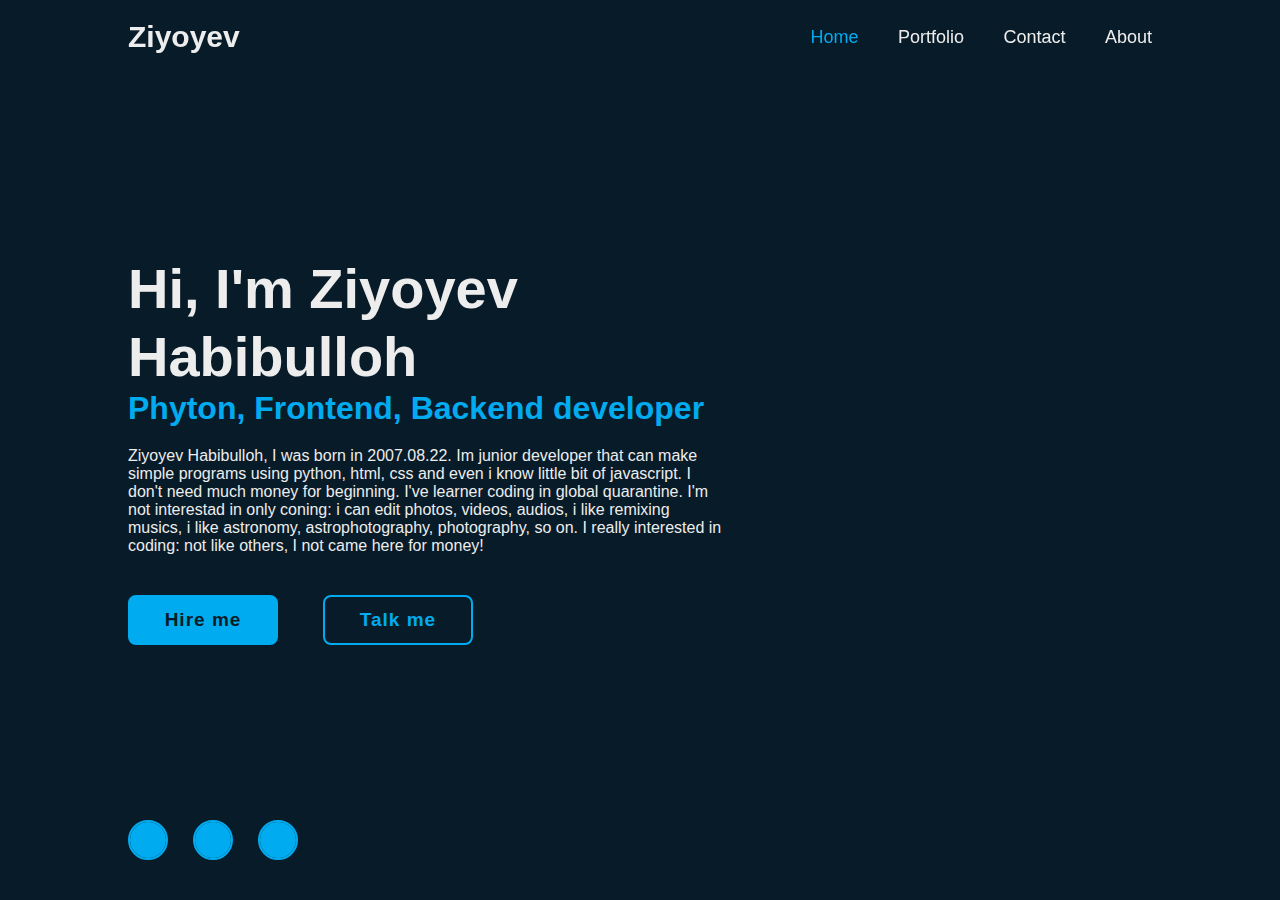
<file: index.html>
<!DOCTYPE html>
<html lang="en">
    <head>
        <meta charset="UFT-8">
        <meta http-equiv="X-UA-Compatible" content="IE-edge">
        <meta name="viewport", content="width=devise-width, initial-scale=1.0">
        <title>My Personal portfolio</title>
        <link rel="stylesheet" href="style.css">
        <link href='https://unpkg.com/boxicons@2.1.4/css/boxicons.min.css' rel='stylesheet'>
    </head>

    <body>
        
        <header class="header">
            <a href="#" class="logo">Ziyoyev</a>

            <nav class="navbar">
                <a href="#" class="active">Home</a>
                <a href="#">Portfolio</a>
                <a href="https://t.me/human00507">Contact</a>
                <a href="#">About</a>
            </nav>
        </header>

        <section class="home">
            <div class="home_content">
                <h1>Hi, I'm Ziyoyev Habibulloh</h1>
                <h3>Phyton, Frontend, Backend developer</h3>
                <p>Ziyoyev Habibulloh, I was born in 2007.08.22. Im junior developer that can make simple programs using python, html, css and even i know little bit of javascript. I don't need much money for beginning. I've learner coding in global quarantine. I'm not interestad in only coning: i can edit photos, videos, audios, i like remixing musics, i like astronomy, astrophotography, photography, so on. I really interested in coding: not like others, I not came here for money!</p>
                <div class="btn-box">
                    <a href="https://t.me/human00507">Hire me</a>
                    <a href="https://t.me/human00507">Talk me</a>
                </div>
            </div>

            <div class="home-sci">
                <a href="https://www.instagram.com/HabibullohZiyo"><i class='bx bxl-instagram'></i></a>
                <a href="https://t.me/human00507"><i class='bx bxl-telegram'></i></a>
                <a href="#"><i class='bx bxl-github'></i></a>
            </div>
        </section>

    </body>
</html>
</file>
<file: style.css>
@import url('https://fonts.geogleapis.com/css2?family=Poppins:wght@300;400;500;600;700;800;900&display=swap');

* {
    margin: 0;
    padding: 0;
    box-sizing: border-box;
    font-family: 'Poppins', sans-serif;
}

body {
    background: #081b29;
    color: #ededed;
}

.header {
    position: fixed;
    top: 0;
    left: 0;
    width: 100%;
    padding: 20px 10%;
    background: transparent;
    display: flex;
    justify-content: space-between;
    align-items: center;
    z-index: 100;
}

.logo {
    font-size: 30px;
    color: #ededed;
    text-decoration: none;
    font-weight: 600;
}

.navbar a {
    font-size: 18px;
    color: #ededed;
    text-decoration: none;
    font-weight: 500;
    margin-left: 35px;
    transition: .3s;
}

.navbar a:hover,
.navbar a.active {
    color: #00abf0;
}

.home {
    height: 100vh;
    background: url('') no-repeat;
    background-size: cover;
    background-position: center;
    display: flex;
    align-items: center;
    padding: 0 10%;
}

.home_content {
    max-width: 600px;
}

.home_content h1 {
    font-size: 56px;
    font-weight: 700;
    line-height: 1.2;
}

.home_content h3 {
    font-size: 32px;
    font-weight: 700;
    color: #00abf0;
}

.home_content p {
    font-size: 16px;
    margin: 20px 0 40px;
}

.home_content .btn-box {
    display: flex;
    justify-content: space-between;
    width: 345px;
    height: 50px;
}

.btn-box a {
    position: relative;
    display: inline-flex;
    justify-content: center;
    align-items: center;
    width: 150px;
    height: 100%;
    border: 2px solid #00abf0;
    border-radius: 8px;
    background: #00abf0;
    font-size: 19px;
    color: #081b29;
    text-decoration: none;
    font-weight: 600;
    letter-spacing: 1px;
    z-index: 1;
    overflow: hidden;
    transition: .5s;
}

.btn-box a:hover {
    color: #00abf0;
}

.btn-box a:nth-child(2) {
    background: transparent;
    color: #00abf0;
}

.btn-box a:nth-child(2):hover {
    color: #081b29;
}

.btn-box a:nth-child(2)::before {
    background: #00abf0;
}

.btn-box a::before {
    content: '';
    position: absolute;
    top: 0;
    left: 0;
    width: 0;
    height: 100%;
    background: #081b29;
    z-index: -1;
    transition: .5s;
}

.btn-box a:hover::before {
    width: 100%;
}

.home-sci {
    position: absolute;
    bottom: 40px;
    width: 170px;
    display: flex;
    justify-content: space-between;
}

.home-sci a {
    position: relative;
    display: inline-flex;
    justify-content: center;
    align-items: center;
    width: 40px;
    height: 40px;
    background: transparent;
    border: 2px solid #00abf0;
    border-radius: 50%;
    font-size: 20px;
    color: #00abf0;
    text-decoration: none;
    z-index: 1;
    overflow: hidden;
    transition: .5s;
}

.home-sci a::before {
    content: "";
    position: absolute;
    top: 0;
    left: 0;
    width: 100%;
    height: 100%;
    background: #00abf0;
    z-index: -1;
    transition: .5s;
}

.home-sci a:hover {
    color: #081b29;
}

.home-sci a:hover::before {
    width: 100%;
}
</file>
